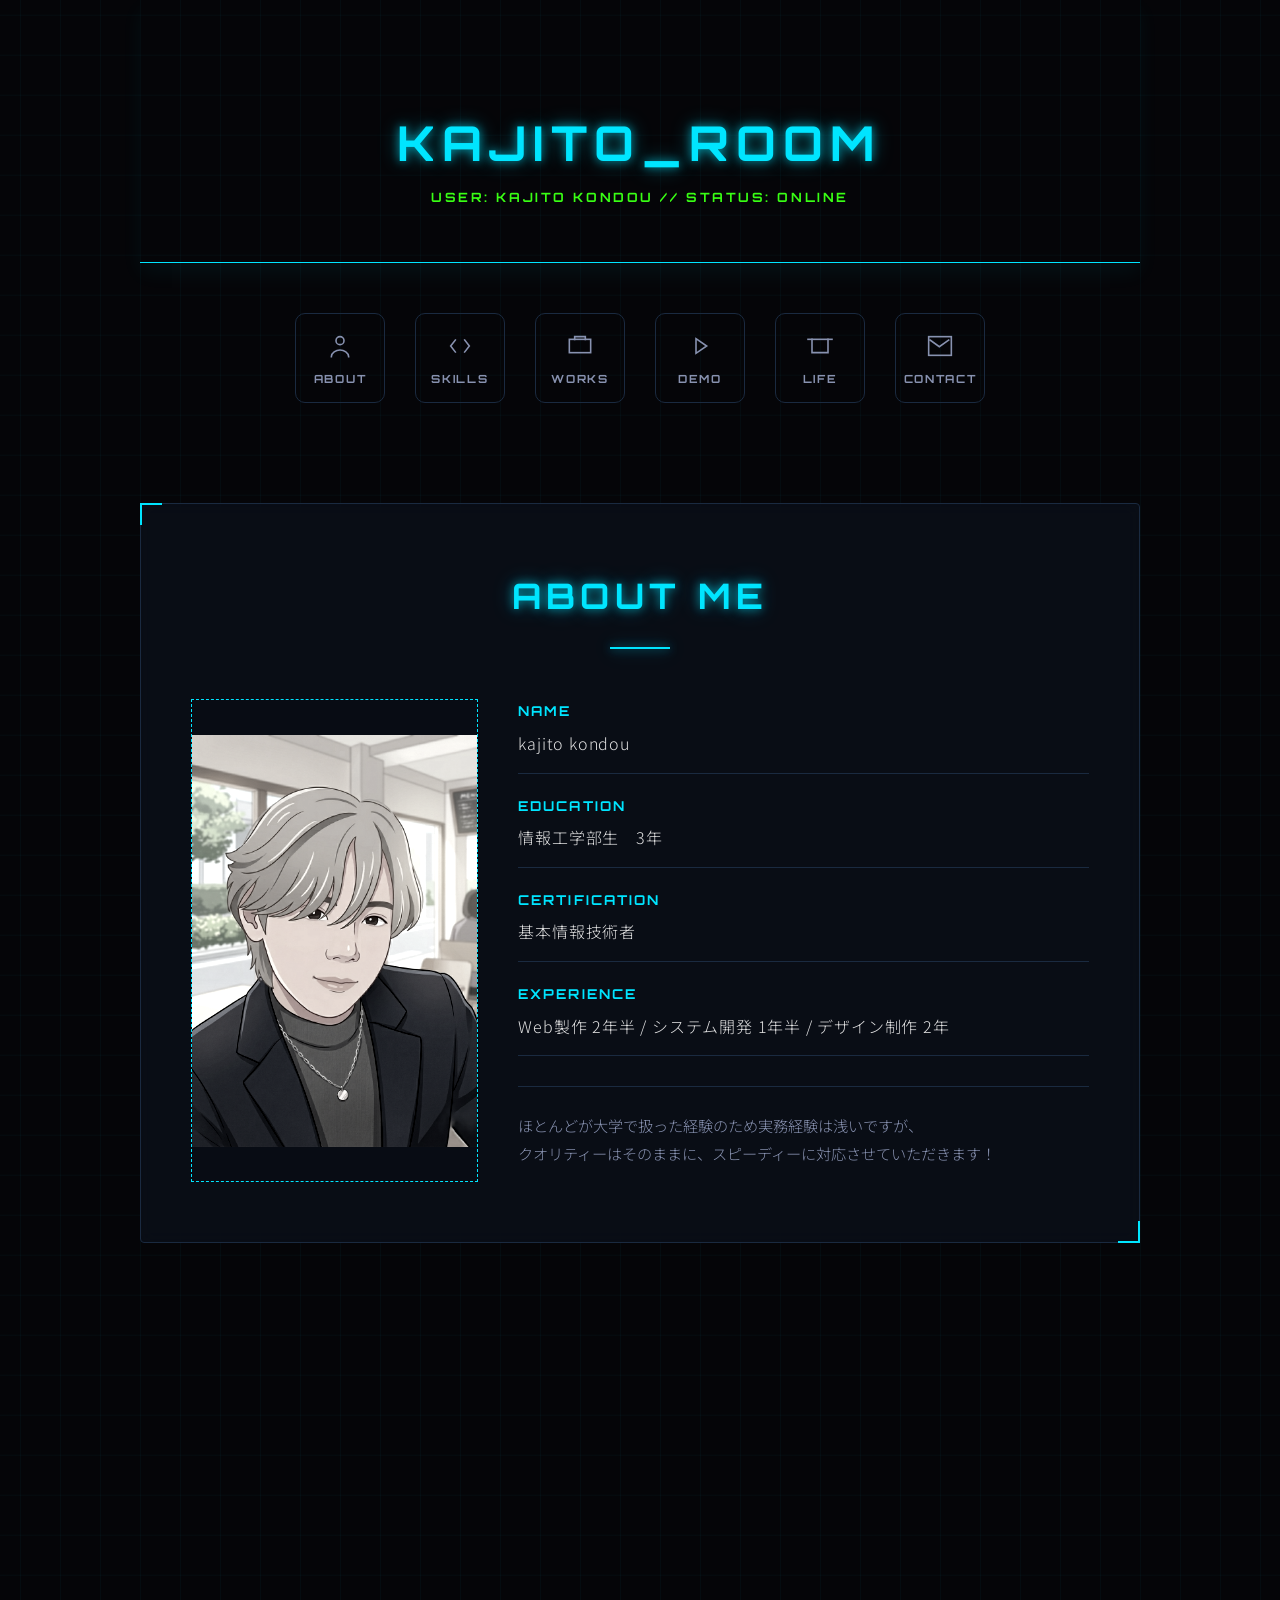
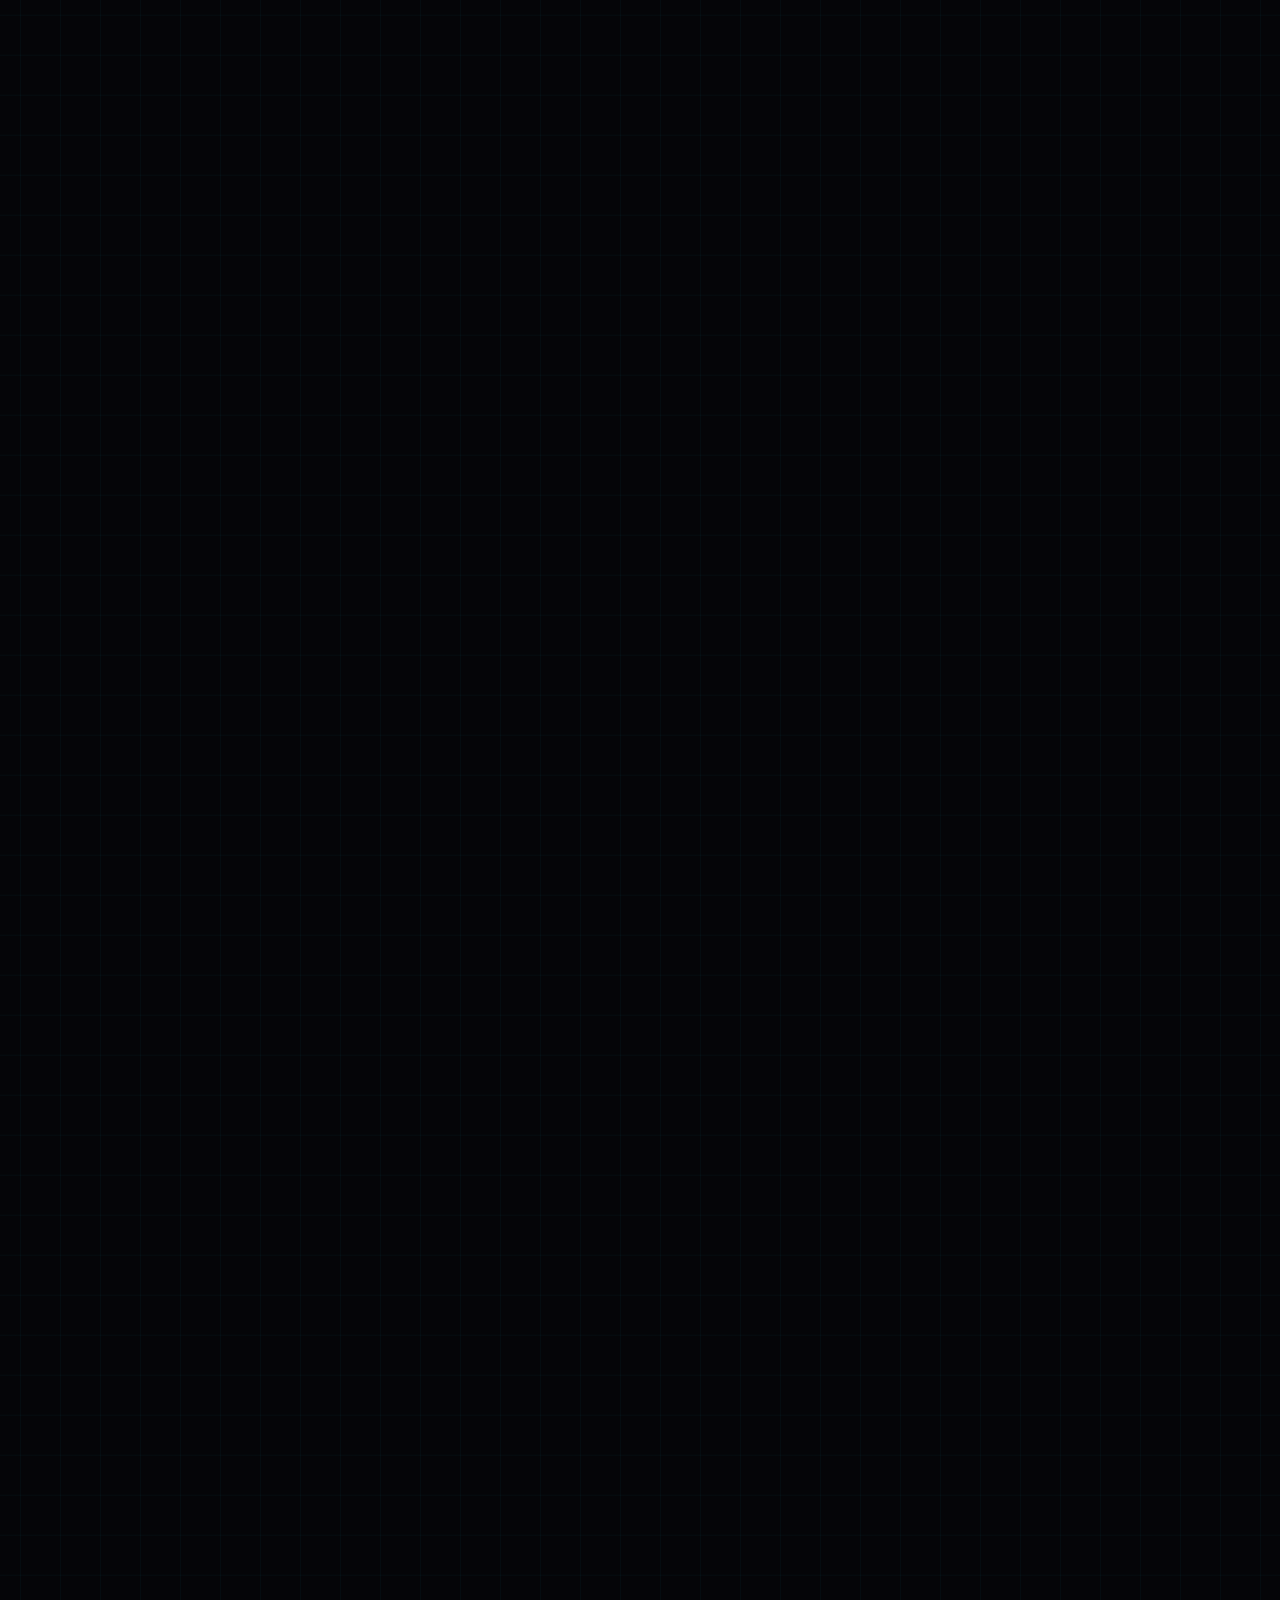
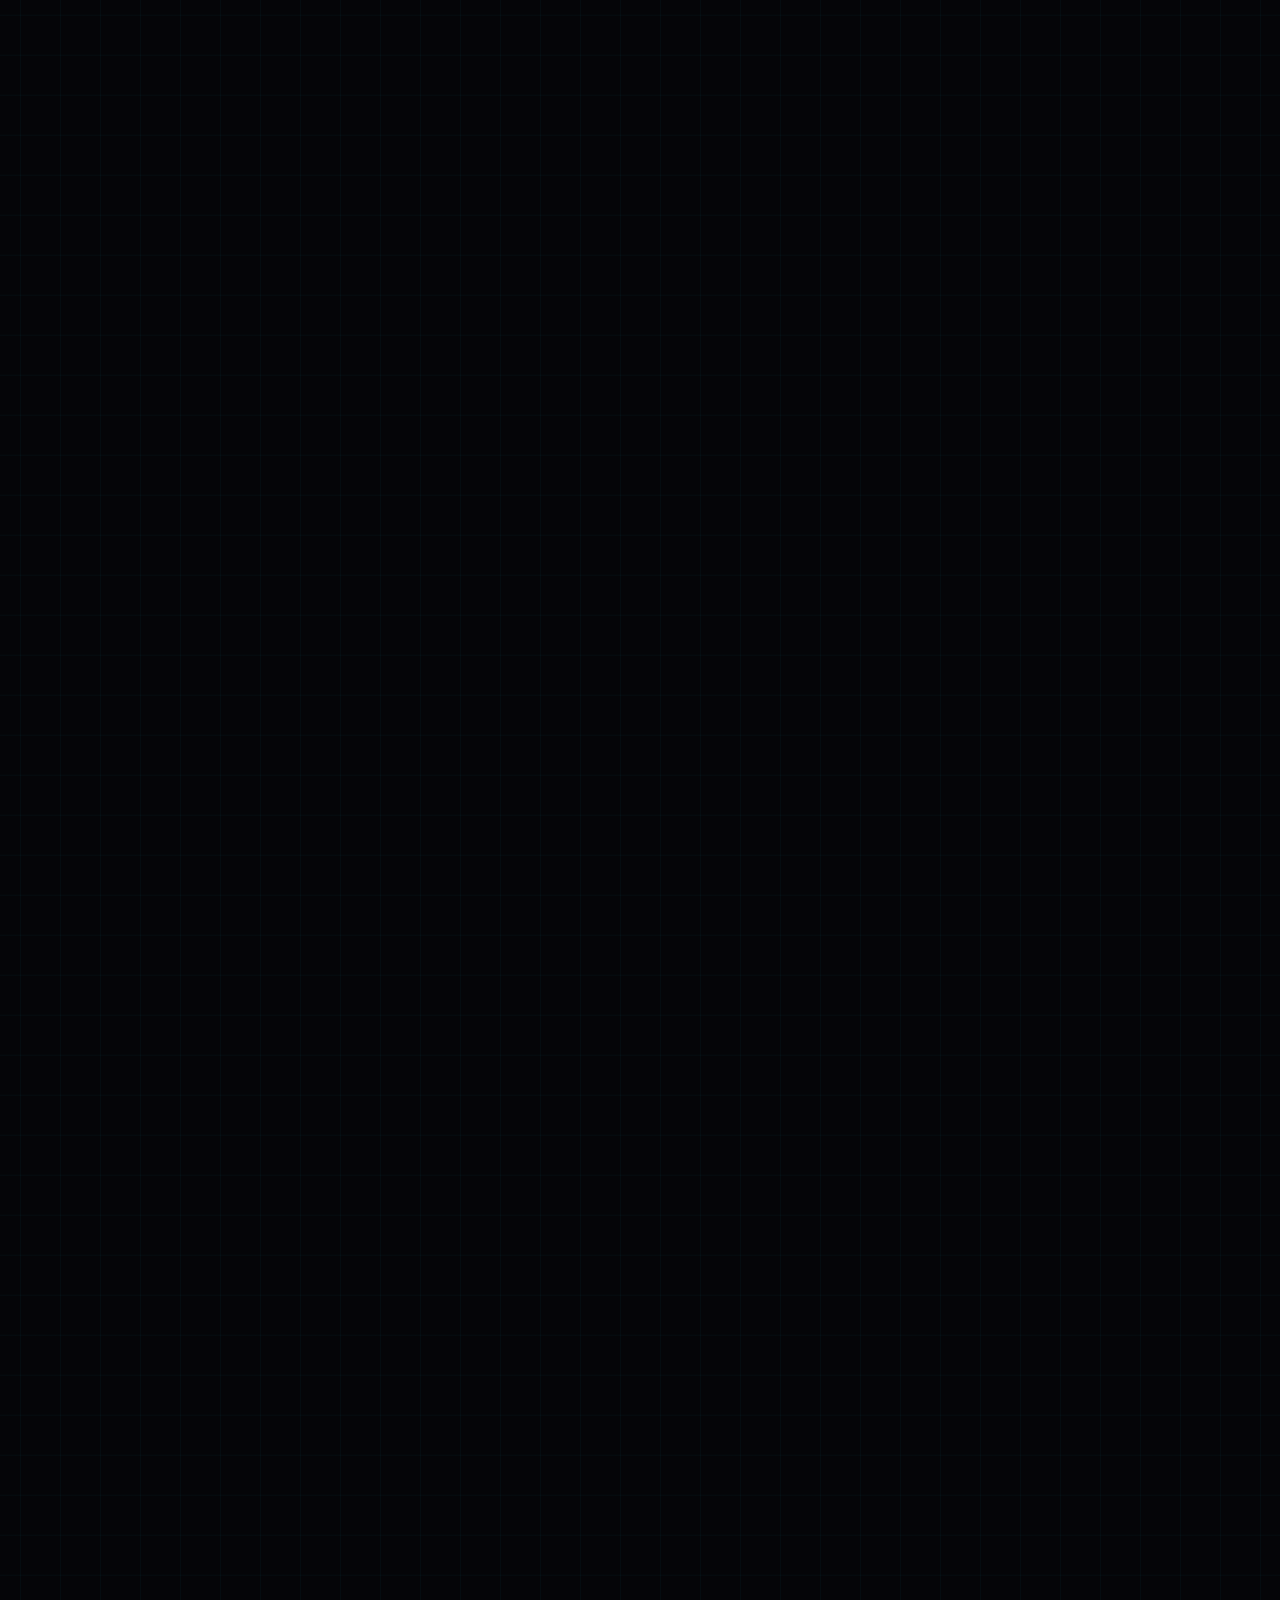
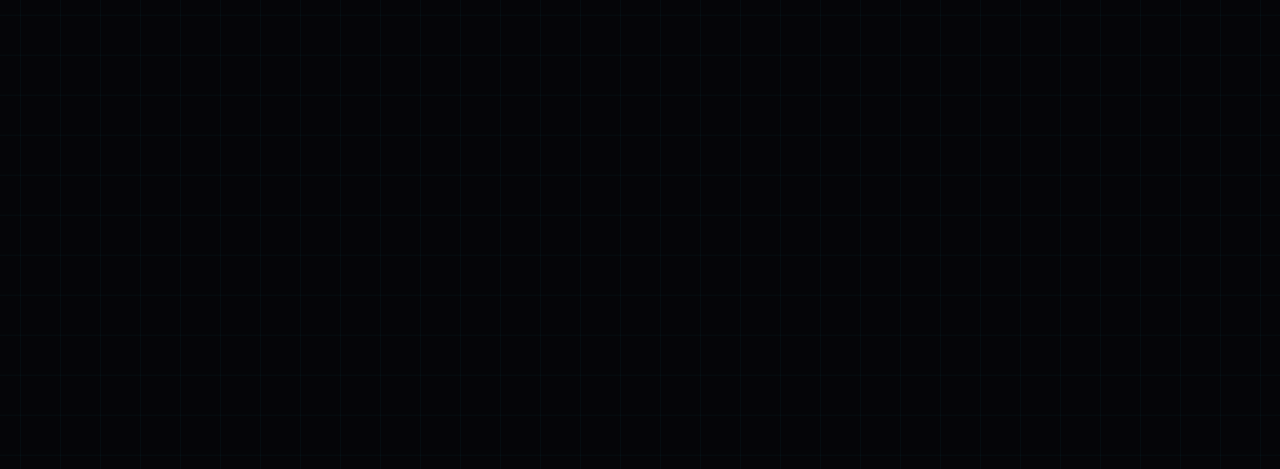
<file: index.html>
<!DOCTYPE html>
<html lang="ja">
<head>
    <meta charset="UTF-8">
    <meta name="viewport" content="width=device-width, initial-scale=1.0">
    <title>Portfolio - Cyber Edition</title>
    <link href="https://fonts.googleapis.com/css2?family=Orbitron:wght@400;700&family=Noto+Sans+JP:wght@300;400;700&display=swap" rel="stylesheet">
    <link rel="stylesheet" href="style.css">
</head>
<body>
    <div class="splash-overlay" id="splash-overlay">
        <h1 class="splash-logo">SYSTEM INITIALIZING...<br><span style="font-size: 0.5em; color: var(--accent-blue);">kajito_room v2.0</span></h1>
    </div>

    <div class="container">
        <header class="header">
            <h1>KAJITO_ROOM</h1>
            <p class="sys-text">USER: KAJITO KONDOU // STATUS: ONLINE</p>
        </header>

        <div class="icon-row">
            <button class="circle" aria-label="About">
                <svg width="32" height="32" viewBox="0 0 24 24" fill="none" xmlns="http://www.w3.org/2000/svg" aria-hidden="true">
                    <circle cx="12" cy="8" r="3" stroke="currentColor" stroke-width="1.2"/>
                    <path d="M5.5 20c0-3 3.5-5 6.5-5s6.5 2 6.5 5" stroke="currentColor" stroke-width="1.2" stroke-linecap="square"/>
                </svg>
                <span class="circle-label">ABOUT</span>
            </button>

            <button class="circle" aria-label="Skills">
                <svg width="32" height="32" viewBox="0 0 24 24" fill="none" xmlns="http://www.w3.org/2000/svg" aria-hidden="true">
                    <path d="M8.5 7.5L5 12l3.5 4.5" stroke="currentColor" stroke-width="1.2" stroke-linecap="square" stroke-linejoin="miter"/>
                    <path d="M15.5 7.5L19 12l-3.5 4.5" stroke="currentColor" stroke-width="1.2" stroke-linecap="square" stroke-linejoin="miter"/>
                </svg>
                <span class="circle-label">SKILLS</span>
            </button>

            <button class="circle" aria-label="Works">
                <svg width="32" height="32" viewBox="0 0 24 24" fill="none" xmlns="http://www.w3.org/2000/svg" aria-hidden="true">
                    <rect x="4" y="7" width="16" height="10" stroke="currentColor" stroke-width="1.2"/>
                    <path d="M8 7V5h8v2" stroke="currentColor" stroke-width="1.2" stroke-linecap="square"/>
                </svg>
                <span class="circle-label">WORKS</span>
            </button>

            <button class="circle" aria-label="Demo Works">
                <svg width="32" height="32" viewBox="0 0 24 24" fill="none" xmlns="http://www.w3.org/2000/svg" aria-hidden="true">
                    <path d="M9 6.5l8 5.5-8 5.5v-11z" stroke="currentColor" stroke-width="1.2" stroke-linejoin="miter"/>
                </svg>
                <span class="circle-label">DEMO</span>
            </button>

            <button class="circle" aria-label="Life">
                <svg width="32" height="32" viewBox="0 0 24 24" fill="none" xmlns="http://www.w3.org/2000/svg" aria-hidden="true">
                    <path d="M3 7h18" stroke="currentColor" stroke-width="1.2" stroke-linecap="square"/>
                    <path d="M6 7v10h12V7" stroke="currentColor" stroke-width="1.2" stroke-linecap="square"/>
                </svg>
                <span class="circle-label">LIFE</span>
            </button>

            <button class="circle" aria-label="Contact">
                <svg width="32" height="32" viewBox="0 0 24 24" fill="none" xmlns="http://www.w3.org/2000/svg" aria-hidden="true">
                    <rect x="3.5" y="5" width="17" height="14" stroke="currentColor" stroke-width="1.2"/>
                    <path d="M4.5 7.5l7 5 7-5" stroke="currentColor" stroke-width="1.2" stroke-linecap="square" stroke-linejoin="miter"/>
                </svg>
                <span class="circle-label">CONTACT</span>
            </button>
        </div>

        <section class="about-me fade-in-section">
            <h2 class="section-title">About Me</h2>
            <div class="content">
                <div class="image-box">
                    <img src="my.png" alt="kajito kondou" style="width: 100%; height: auto; display: block; filter: grayscale(80%) contrast(120%); transition: filter 0.5s ease;">
                </div>
                <div class="text-box">
                    <ul class="about-info">
                        <li>
                            <span class="info-label">NAME</span>
                            <span class="info-text">kajito kondou</span>
                        </li>
                        <li>
                            <span class="info-label">EDUCATION</span>
                            <span class="info-text">情報工学部生　3年</span>
                        </li>
                        <li>
                            <span class="info-label">CERTIFICATION</span>
                            <span class="info-text">基本情報技術者</span>
                        </li>
                        <li>
                            <span class="info-label">EXPERIENCE</span>
                            <span class="info-text">Web製作 2年半 / システム開発 1年半 / デザイン制作 2年</span>
                        </li>
                    </ul>
                    
                    <p class="about-message">
                        ほとんどが大学で扱った経験のため実務経験は浅いですが、<br>
                        クオリティーはそのままに、スピーディーに対応させていただきます！
                    </p>
                </div>
            </div>
        </section>

        <section class="skills fade-in-section">
            <h2 class="section-title">Skills</h2>
            
            <p class="skills-note">※この値は偏差値を表しています</p>

            <div class="skill">
                <span class="skill-label">HTML / CSS</span>
                <div class="gauge-track">
                    <div class="gauge-fill" style="width: 80%;"></div>
                </div>
                <span class="skill-value">60</span>
            </div>
            <div class="skill">
                <span class="skill-label">C</span>
                <div class="gauge-track">
                    <div class="gauge-fill" style="width: 73.3%;"></div>
                </div>
                <span class="skill-value">55</span>
            </div>
            <div class="skill">
                <span class="skill-label">Python</span>
                <div class="gauge-track">
                    <div class="gauge-fill" style="width: 80%;"></div>
                </div>
                <span class="skill-value">60</span>
            </div>
            <div class="skill">
                <span class="skill-label">JavaScript</span>
                <div class="gauge-track">
                    <div class="gauge-fill" style="width: 76%;"></div>
                </div>
                <span class="skill-value">57</span>
            </div>
            <div class="skill">
                <span class="skill-label">Figma</span>
                <div class="gauge-track">
                    <div class="gauge-fill" style="width: 84%;"></div>
                </div>
                <span class="skill-value">63</span>
            </div>

            <div class="additional-skills" style="margin-top: 50px; border-top: 1px solid var(--border-color); padding-top: 40px;">
                <h3 class="life-subtitle" style="font-size: 1rem; margin-bottom: 25px;">ADDITIONAL SKILLS</h3>
                <div class="tags">
                    <span class="tag">Webデザイン</span>
                    <span class="tag">LPデザイン</span>
                    <span class="tag">Web開発</span>
                    <span class="tag">システム開発</span>
                    <span class="tag">アプリケーション開発</span>
                    <span class="tag">UI/UX設計</span>
                </div>
            </div>
        </section>

        <section class="works fade-in-section">
            <h2 class="section-title">Works</h2>
            <div class="works-grid">
                
                <div class="work-card">
                    <div class="work-image">
                        <img src="papercalc.png" alt="自動筆算プログラム PaperCalc" onerror="this.src='https://placehold.co/400x250/111111/cba153?text=PaperCalc'">
                    </div>
                    <div class="work-content">
                        <h3 class="work-title">自動筆算プログラム</h3>
                        <p class="work-description">
                            自動的に筆算を計算する算数教材Webアプリです。計算過程をアニメーションで分かりやすく表示します。
                        </p>
                        <a href="https://katahiromz.github.io/paper-calc/" target="_blank" rel="noopener noreferrer" class="work-button">
                            VIEW PROJECT
                        </a>
                    </div>
                </div>

                <div class="work-card">
                    <div class="work-image">
                        <img src="work2.png" alt="ユーザーマイページデザイン">
                    </div>
                    <div class="work-content">
                        <h3 class="work-title">ユーザーマイページデザイン</h3>
                        <p class="work-description">
                            ユーザーの利便性を重視したマイページのUIデザインです。Figmaを使用してプロトタイプを作成しました。
                        </p>
                        <a href="https://www.figma.com/make/hcdAaa1VTpSrLnPPONu69F/%E3%83%A6%E3%83%BC%E3%82%B6%E3%83%BC%E3%83%9E%E3%82%A4%E3%83%9A%E3%83%BC%E3%82%B8%E3%83%87%E3%82%B6%E3%82%A4%E3%83%B3?fullscreen=1&t=awtA7NjLxG9l10Kc-1" target="_blank" rel="noopener noreferrer" class="work-button">
                            VIEW PROJECT
                        </a>
                    </div>
                </div>
                
            </div>
        </section>

        <section class="demo-works fade-in-section">
            <h2 class="section-title">Demo Works</h2>
            <div class="works-grid">
                
                <div class="work-card">
                    <div class="work-image">
                        <img src="demo1.png" alt="Cherir LPデモ">
                    </div>
                    <div class="work-content">
                        <h3 class="work-title">Cherir LPデモ</h3>
                        <p class="work-description">「かわいい」バスタイムをテーマにしたヘアケア商品のデモ用LPです。</p>
                        <a href="https://lucent-snickerdoodle-d2dc1f.netlify.app/" target="_blank" rel="noopener noreferrer" class="work-button">VIEW DEMO</a>
                    </div>
                </div>

                <div class="work-card">
                    <div class="work-image">
                        <img src="demo2.png" alt="架空の化粧品LP LUMIÈRE">
                    </div>
                    <div class="work-content">
                        <h3 class="work-title">架空の化粧品LP</h3>
                        <p class="work-description">Figmaで制作した、架空の化粧品ブランドのランディングページプロトタイプです。</p>
                        <a href="https://www.figma.com/proto/nyEVajbWv4hQe2mXNrSDuq/%E6%9E%B6%E7%A9%BA%E3%81%AE%E5%8C%96%E7%B2%A7%E5%93%81LP?team_id=1443785719234267327&node-id=1-2&page-id=0%3A1&t=oqjMbmDF3KAZL6x1-1" target="_blank" rel="noopener noreferrer" class="work-button">VIEW DEMO</a>
                    </div>
                </div>

            </div>
        </section>

        <section class="life fade-in-section">
            <h2 class="section-title">Life</h2>
            <div class="life-container">
                <div class="life-text">
                    <h3 class="life-subtitle">MY DAILY LIFE</h3>
                    <p>
                        普段はプログラミングの学習やデザインの制作をしながら、インプットとアウトプットのバランスを大切に生活しています。<br>
                        休日はお気に入りのゲームをしたり、新しい技術を試したりしています。<br>
                        最近は自分磨きにはまっており、筋トレやファッションなどに興味を持っています。
                    </p>
                </div>
                
                <div class="life-tags-area" style="margin-top: 40px;">
                    <div class="life-category" style="margin-bottom: 30px;">
                        <h3 class="life-subtitle" style="font-size: 1rem;">HOBBIES</h3>
                        <div class="tags">
                            <span class="tag">カフェ巡り</span>
                            <span class="tag">読書</span>
                            <span class="tag">映画鑑賞</span>
                            <span class="tag">写真撮影</span>
                            <span class="tag">ゲーム</span>
                            <span class="tag">旅行</span>
                        </div>
                    </div>
                    
                    <div class="life-category">
                        <h3 class="life-subtitle" style="font-size: 1rem;">FAVORITE FOODS</h3>
                        <div class="tags">
                            <span class="tag">お寿司</span>
                            <span class="tag">焼肉</span>
                            <span class="tag">甘いもの</span>
                            <span class="tag">ラーメン</span>
                            <span class="tag">パスタ</span>
                            <span class="tag">パン</span>
                        </div>
                    </div>
                </div>
            </div>
        </section>  

        <section class="contact fade-in-section">
            <h2 class="section-title">Contact</h2>
            <div class="contact-container">
                <p class="contact-text">
                    お仕事のご相談やお問い合わせは、<br>
                    以下の専用フォームよりお気軽にご連絡ください。
                </p>
                <a href="https://forms.gle/hT3sLfD3Zu23L3dZA" target="_blank" rel="noopener noreferrer" class="contact-email">
                    <svg width="20" height="20" viewBox="0 0 24 24" fill="none" xmlns="http://www.w3.org/2000/svg" style="margin-right: 8px;">
                        <path d="M22 2L11 13M22 2L15 22L11 13M11 13L2 9L22 2Z" stroke="currentColor" stroke-width="1.5" stroke-linecap="square" stroke-linejoin="miter"/>
                    </svg>
                    CONNECT TO SECURE FORM
                </a>
            </div>
        </section>

    </div>

    <button id="back-to-top" class="back-to-top" aria-label="トップへ戻る">
        <svg width="24" height="24" viewBox="0 0 24 24" fill="none" xmlns="http://www.w3.org/2000/svg">
            <path d="M12 19V5M12 5L5 12M12 5L19 12" stroke="currentColor" stroke-width="1.5" stroke-linecap="square" stroke-linejoin="miter"/>
        </svg>
    </button>

    <script src="script.js"></script>
</body>
</html>
</file>
<file: style.css>
/* style.css - Cyberpunk Dark Theme */
@import url('https://fonts.googleapis.com/css2?family=Orbitron:wght@400;700&family=Noto+Sans+JP:wght@300;400;700&display=swap');

:root {
    --bg-base: #050508;       /* 漆黒に近い紺 */
    --bg-surface: rgba(10, 15, 25, 0.8); /* 半透明のカード背景 */
    --text-main: #e0e0e0;     /* 白（少しトーンを落として目に優しく） */
    --text-muted: #8892b0;    /* 青みがかったグレー */
    --accent-blue: #00e5ff;   /* サイバーブルー */
    --accent-green: #39ff14;  /* サイバーグリーン */
    --border-color: #1a2a40;  /* 暗い青の枠線 */
    
    /* ネオンエフェクト */
    --glow-blue: 0 0 10px rgba(0, 229, 255, 0.6), 0 0 20px rgba(0, 229, 255, 0.4);
    --glow-green: 0 0 10px rgba(57, 255, 20, 0.6), 0 0 20px rgba(57, 255, 20, 0.4);
}

body {
    margin: 0;
    padding: 0;
    
    background-color: var(--bg-base);
    /* サイバー感のあるデジタルグリッド背景 */
    background-image: 
        linear-gradient(rgba(0, 229, 255, 0.03) 1px, transparent 1px),
        linear-gradient(90deg, rgba(0, 229, 255, 0.03) 1px, transparent 1px);
    background-size: 40px 40px;
    background-position: center center;

    color: var(--text-main);
    font-family: 'Noto Sans JP', sans-serif;
    font-weight: 300;
    line-height: 1.8;
    overflow-x: hidden;
}

/* --- タイトル・欧文フォントの統一 --- */
h1, h2, h3, .circle-label, .splash-logo, .work-button, .info-label, .sys-text {
    font-family: 'Orbitron', sans-serif; 
    font-weight: 700;
    letter-spacing: 0.15em;
    text-transform: uppercase;
}

.sys-text {
    font-size: 0.8rem;
    color: var(--accent-green);
    letter-spacing: 0.2em;
    margin-top: -10px;
}

/* --- 全体レイアウト --- */
.container {
    max-width: 1000px;
    margin: 0 auto;
    padding: 0 20px 80px;
    position: relative; 
    z-index: 1;
}

/* ヘッダー */
.header {
    text-align: center;
    padding: 100px 0 40px;
    border-bottom: 1px solid var(--accent-blue);
    box-shadow: 0 10px 20px rgba(0, 229, 255, 0.05);
    margin-bottom: 50px;
}

.header h1 {
    font-size: 3rem;
    color: var(--accent-blue);
    text-shadow: var(--glow-blue);
    margin: 0 0 10px 0;
}

/* --- アイコンメニュー --- */
.icon-row {
    display: flex;
    justify-content: center;
    gap: 30px;
    margin-bottom: 100px;
    flex-wrap: wrap;
}

.circle {
    background: transparent;
    border: 1px solid var(--border-color);
    color: var(--text-muted);
    width: 90px;
    height: 90px;
    display: flex;
    flex-direction: column;
    align-items: center;
    justify-content: center;
    cursor: pointer;
    transition: all 0.3s ease;
    border-radius: 10px; /* サイバー感を出すため少し角ばらせる */
}

.circle:hover {
    border-color: var(--accent-blue);
    color: var(--accent-blue);
    background: rgba(0, 229, 255, 0.05); 
    box-shadow: var(--glow-blue);
    transform: translateY(-5px);
}

.circle-label {
    font-size: 0.7rem;
    margin-top: 10px;
}

/* --- セクション全体を囲む枠のデザイン --- */
section.fade-in-section {
    border: 1px solid var(--border-color);
    background-color: var(--bg-surface); 
    backdrop-filter: blur(8px); 
    padding: 60px 50px; 
    margin-bottom: 80px; 
    border-radius: 4px;
    position: relative;
}

/* サイバー装飾（四隅のアクセント） */
section.fade-in-section::before {
    content: '';
    position: absolute;
    top: -1px; left: -1px;
    width: 20px; height: 20px;
    border-top: 2px solid var(--accent-blue);
    border-left: 2px solid var(--accent-blue);
}
section.fade-in-section::after {
    content: '';
    position: absolute;
    bottom: -1px; right: -1px;
    width: 20px; height: 20px;
    border-bottom: 2px solid var(--accent-blue);
    border-right: 2px solid var(--accent-blue);
}

/* --- セクション見出し --- */
.section-title {
    text-align: center;
    font-size: 2.2rem;
    color: var(--accent-blue);
    text-shadow: var(--glow-blue);
    margin-top: 0; 
    margin-bottom: 50px;
    position: relative;
}
.section-title::after {
    content: '';
    display: block;
    width: 60px;
    height: 2px;
    background-color: var(--accent-blue);
    box-shadow: var(--glow-blue);
    margin: 20px auto 0;
}

/* --- About Me --- */
.content {
    display: flex;
    gap: 40px;
}
.image-box {
    flex: 1;
    background-color: #080c14;
    display: flex;
    align-items: center;
    justify-content: center;
    min-height: 250px;
    color: var(--accent-blue);
    border: 1px dashed var(--accent-blue);
    font-family: 'Orbitron', sans-serif;
}
.text-box {
    flex: 2;
    color: var(--text-muted);
}
.about-info {
    list-style: none; 
    padding: 0;
    margin: 0;
}
.about-info li {
    margin-bottom: 20px;
    padding-bottom: 15px;
    border-bottom: 1px solid var(--border-color); 
}
.info-label {
    display: block;
    color: var(--accent-blue);
    font-size: 0.85rem;
    letter-spacing: 0.15em;
    margin-bottom: 5px;
}
.info-text {
    color: var(--text-main);
    font-size: 1rem;
    letter-spacing: 0.05em;
}
.about-message {
    margin-top: 30px;
    padding-top: 25px;
    border-top: 1px solid var(--border-color); 
    color: var(--text-muted); 
    font-size: 0.95rem;
    line-height: 1.8;
}

/* --- Skills --- */
.skills-note {
    text-align: center;
    color: var(--accent-green);
    font-size: 0.85rem;
    margin-top: -30px; 
    margin-bottom: 40px; 
    letter-spacing: 0.1em;
}

.skill {
    margin-bottom: 30px;
}
.skill-label {
    display: inline-block;
    width: 140px;
    font-size: 0.95rem;
    letter-spacing: 0.05em;
    font-family: 'Orbitron', sans-serif;
}
.gauge-track {
    display: inline-block;
    width: calc(100% - 200px);
    height: 4px;
    background-color: var(--border-color);
    vertical-align: middle;
    position: relative;
}
.gauge-fill {
    height: 100%;
    background-color: var(--accent-blue);
    box-shadow: var(--glow-blue);
    position: absolute;
    left: 0;
    top: 0;
}
.skill-value {
    display: inline-block;
    width: 50px;
    text-align: right;
    font-family: 'Orbitron', sans-serif;
    color: var(--accent-blue);
    font-size: 1.1rem;
    text-shadow: var(--glow-blue);
}

/* --- Works --- */
.works-grid {
    display: grid;
    grid-template-columns: repeat(auto-fit, minmax(280px, 1fr));
    gap: 40px;
}
.work-card {
    background-color: rgba(0, 0, 0, 0.6); 
    border: 1px solid var(--border-color);
    transition: all 0.3s ease;
    border-radius: 4px;
}
.work-card:hover {
    transform: translateY(-8px);
    border-color: var(--accent-blue);
    box-shadow: 0 10px 20px rgba(0, 229, 255, 0.15);
}
.work-image img {
    width: 100%;
    height: 220px;
    object-fit: cover;
    filter: grayscale(100%) contrast(120%) sepia(20%) hue-rotate(180deg); /* サイバーな色調補正 */
    transition: filter 0.3s ease;
    display: block;
}
.work-card:hover .work-image img {
    filter: grayscale(0%) contrast(100%); 
}
.work-content {
    padding: 30px 25px;
    text-align: center;
}
.work-title {
    font-size: 1.2rem;
    margin: 0 0 15px;
    color: var(--accent-blue);
}
.work-description {
    font-size: 0.85rem;
    color: var(--text-muted);
    margin-bottom: 30px;
}
.work-button {
    display: inline-block;
    padding: 12px 35px;
    border: 1px solid var(--accent-blue);
    color: var(--accent-blue);
    text-decoration: none;
    font-size: 0.8rem;
    transition: all 0.3s ease;
}
.work-button:hover {
    background-color: var(--accent-blue);
    color: var(--bg-base);
    box-shadow: var(--glow-blue);
}

/* Demo Works用上書きスタイル */
.demo-card:hover {
    border-color: var(--accent-green);
    box-shadow: 0 10px 20px rgba(57, 255, 20, 0.15);
}
.demo-button {
    border-color: var(--accent-green);
    color: var(--accent-green);
}
.demo-button:hover {
    background-color: var(--accent-green);
    color: var(--bg-base);
    box-shadow: var(--glow-green);
}

/* --- Life --- */
.life-subtitle {
    color: var(--accent-blue);
    font-size: 1.2rem;
    margin-bottom: 25px;
    border-bottom: 1px solid var(--border-color);
    padding-bottom: 10px;
    display: inline-block;
}
.life-text p {
    color: var(--text-muted);
}
.tags {
    display: flex;
    flex-wrap: wrap;
    gap: 15px;
}
.tag {
    padding: 8px 20px;
    border: 1px solid var(--border-color);
    font-size: 0.85rem;
    color: var(--accent-blue);
    letter-spacing: 0.1em;
    background-color: rgba(0, 229, 255, 0.05); 
    transition: all 0.3s ease;
}
.tag:hover {
    border-color: var(--accent-blue);
    box-shadow: var(--glow-blue);
}

/* --- Contact --- */
.contact-container {
    text-align: center;
}
.contact-text {
    margin-bottom: 50px;
    color: var(--text-muted);
}
.contact-email {
    display: inline-flex;
    align-items: center;
    justify-content: center;
    padding: 18px 50px;
    background-color: transparent;
    border: 1px solid var(--accent-blue);
    color: var(--accent-blue);
    text-decoration: none;
    font-family: 'Orbitron', sans-serif;
    font-weight: 600;
    letter-spacing: 0.1em;
    transition: all 0.3s ease;
}
.contact-email:hover {
    background-color: var(--accent-blue);
    color: var(--bg-base);
    box-shadow: var(--glow-blue);
}

/* --- Splash Overlay (暗転アニメーション) --- */
.splash-overlay {
    position: fixed;
    top: 0;
    left: 0;
    width: 100%;
    height: 100%;
    background-color: #000; /* 完全な黒 */
    display: flex;
    align-items: center;
    justify-content: center;
    z-index: 9999;
    animation: fadeOut 2s ease-in-out 1.8s forwards;
}
.splash-logo {
    color: var(--accent-green);
    font-size: 2.5rem;
    text-shadow: var(--glow-green);
    text-align: center;
    width: 100%;
    padding: 0 20px;
    box-sizing: border-box;
    /* サイバー風の点滅(グリッチ)エフェクト */
    animation: glitch 1.5s steps(2, start) forwards;
}
@keyframes fadeOut {
    to { opacity: 0; visibility: hidden; }
}
@keyframes glitch {
    0% { opacity: 0; }
    10% { opacity: 1; }
    20% { opacity: 0; }
    30% { opacity: 1; }
    100% { opacity: 1; }
}

/* --- トップへ戻るボタン --- */
.back-to-top {
    position: fixed;
    bottom: 40px;
    right: 40px;
    width: 50px;
    height: 50px;
    background: var(--bg-base);
    border: 1px solid var(--accent-blue);
    color: var(--accent-blue);
    cursor: pointer;
    opacity: 0;
    visibility: hidden;
    transition: all 0.3s ease;
    display: flex;
    align-items: center;
    justify-content: center;
    z-index: 100;
}
.back-to-top.show {
    opacity: 1;
    visibility: visible;
}
.back-to-top:hover {
    background: var(--accent-blue);
    color: var(--bg-base);
    box-shadow: var(--glow-blue);
}

/* =======================================================
   スクロールアニメーション (Fade In & Directional)
   ======================================================= */
.fade-in-section {
    opacity: 0;
    transition: opacity 1s ease-out, transform 1s ease-out;
    will-change: opacity, transform;
}
.fade-down { transform: translateY(60px); }
.fade-up { transform: translateY(-60px); }
.fade-in-section.is-visible {
    opacity: 1;
    transform: none;
}

/* =======================================================
   レスポンシブ対応（スマホ向け）
   ======================================================= */
@media (max-width: 768px) {
    section.fade-in-section {
        padding: 40px 20px; 
    }
    .content {
        flex-direction: column;
    }
    .header h1 {
        font-size: 2rem;
    }
    .circle {
        width: 70px;
        height: 70px;
    }
    .gauge-track {
        width: 100%;
        display: block;
        margin: 10px 0;
    }
    .splash-logo {
        font-size: 1.5rem;
    }
}

/* =======================================================
   スマホでのタップ・クリック問題の全体修正（決定版）
   ======================================================= */

/* 1. 透明になったローディング画面がタップを邪魔するバグを防ぐ（超重要） */
.splash-overlay {
    pointer-events: none !important;
}

/* 2. すべてのボタンのタップ判定を最前面に出す */
.circle, .work-button, .contact-email, .back-to-top {
    position: relative;
    z-index: 10;
    -webkit-tap-highlight-color: rgba(0,0,0,0);
}

/* 3. スマホ画面ではホバー（マウスを乗せる動作）を無効化し、1発でタップできるようにする */
@media (max-width: 768px) {
    /* ホバーによる動きや色の変化を強制リセット */
    .circle:hover, 
    .work-card:hover, 
    .work-button:hover, 
    .contact-email:hover, 
    .back-to-top:hover {
        transform: none !important;
    }
    
    /* スマホでは作品画像を最初からカラーで表示させる */
    .work-image img {
        filter: grayscale(0%) contrast(100%) !important;
    }

    /* 指で押しやすいようにVIEW PROJECTボタンを大きくする */
    .work-button {
        padding: 16px 20px !important;
        display: block !important;
        width: 85% !important;
        margin: 0 auto !important;
        font-size: 0.95rem !important;
        font-weight: 600 !important;
        box-sizing: border-box !important;
    }
}
</file>
